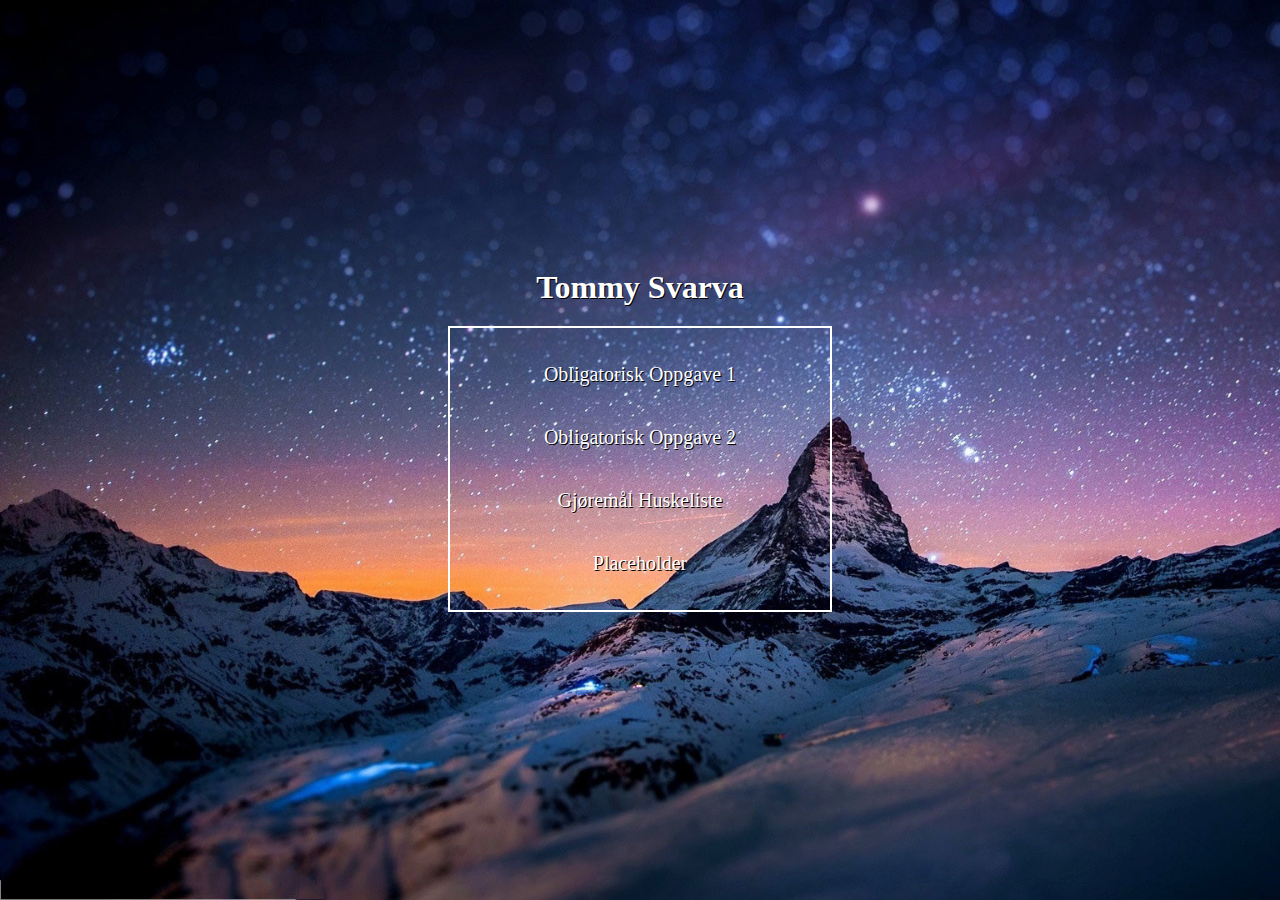
<file: index.html>
<!DOCTYPE html>
<html lang="en">

<head>
    <meta charset="UTF-8">
    <meta name="viewport" content="width=device-width, initial-scale=1.0">
    <meta http-equiv="X-UA-Compatible" content="ie=edge">
    <title>Tommy Svarva | Portefølje</title>
    <link rel="stylesheet" href="index.css">
</head>

<body>
    <main id="mainContent">
        <div id="list">
                <h1>Tommy Svarva</h1>
            <ul>
                <li>
                    <a href="Oblig1/oppgave1.2.html" target="_blank">Obligatorisk Oppgave 1</a>
                </li>
                <li>
                    <a href="Oblig2/Oblig2.html" target="_blank">Obligatorisk Oppgave 2</a>
                </li>
                <li>
                    <a href="TodoListe.html" target="_blank">Gjøremål Huskeliste</a>
                </li>
                <li>
                    <a>Placeholder</a>
                </li>
            </ul>
            <div>
    </main>

</body>

</html>
</file>
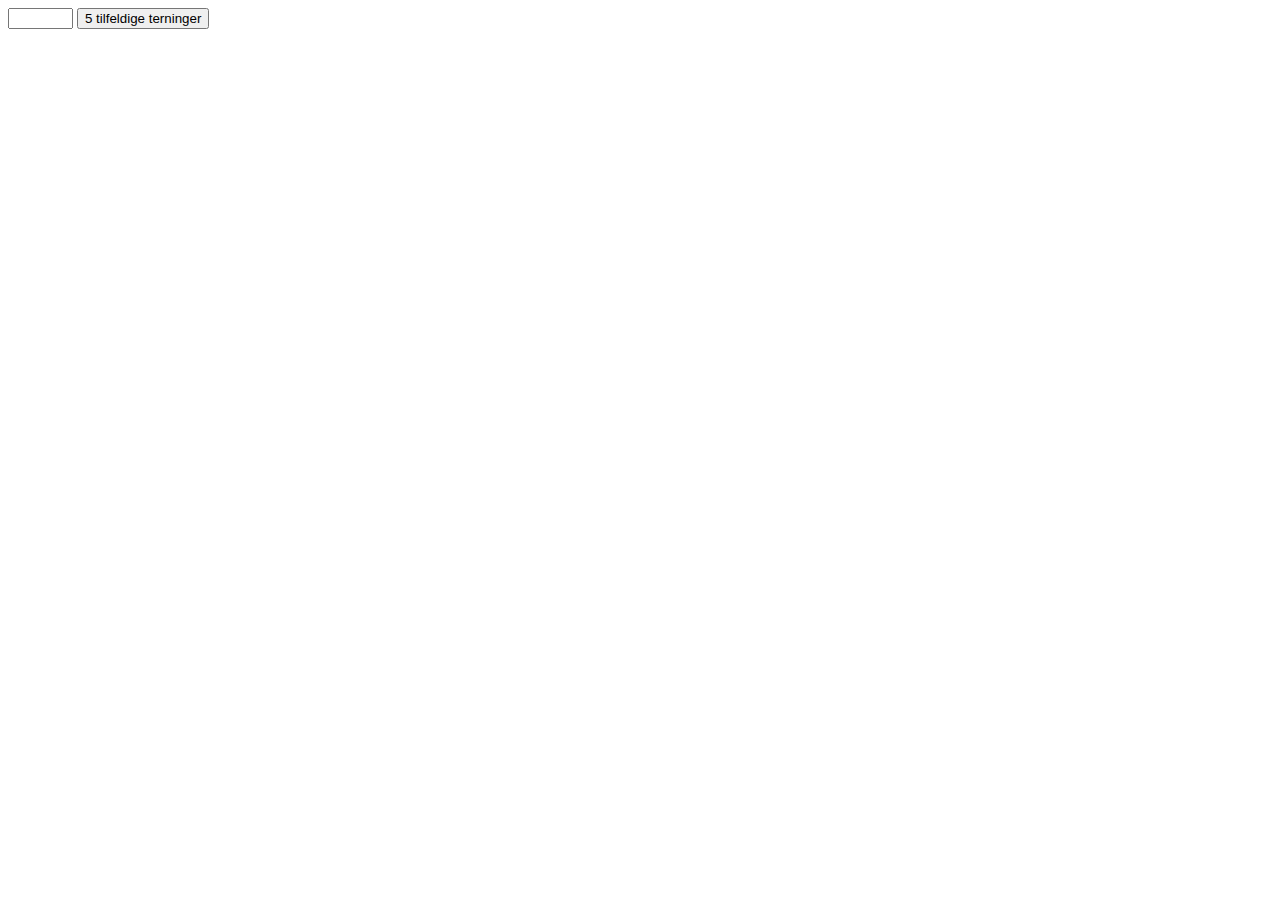
<file: Funksjonell-yatzy.html>
<!DOCTYPE html>

<html lang="en" xmlns="http://www.w3.org/1999/xhtml">

<head>
    <meta charset="utf-8" />
    <title></title>
    <style>
        #dices {
            font-size: 500%;
        }
    </style>
</head>

<body onload="throwDice(); showDice();">
    <input id="diceInput" type="text" size="5" oninput="extractNumbers(this); showDice();" />
    <button onclick="throwDice(); showDice();">5 tilfeldige terninger</button>
    <div id="dices"></div>
    <div id="scoreboard"></div>
    <script>
        var dice = ['⚀', '⚁', '⚂', '⚃', '⚄', '⚅'];
        var diceValues;

        function throwDice() {
            let diceValues = [];
            diceValues.map(returnNumber);
            console.log(diceValues);
        }

        function returnNumber() {
            let number = Math.ceil(Math.random() * 6);
            console.log('ss');
            return number(5);
        }

        function extractNumbers(inputTag) {
            let diceValuesTxt = inputTag.value;
            diceValues = [];
            for (var index = 0; index < diceValuesTxt.length; index++) {
                let dieValue = parseInt(diceValuesTxt[index]);
                diceValues.push(dieValue);
            }
        }

        function showDice() {
            let txt = '';
            for (var index = 0; index < diceValues.length; index++) {
                let dieValue = diceValues[index];
                let dieIndex = dieValue - 1;
                txt += dice[dieIndex];
            }
            document.getElementById('dices').innerHTML = txt;
            updateScoreBoard();
        }

        function updateScoreBoard() {
            document.getElementById('scoreboard').innerHTML = `
                        <table>
                            <tr><td>Enere</td><td>${getScoreOf(1)}</td></tr>
                            <tr><td>Toere</td><td>${getScoreOf(2)}</td></tr>
                            <tr><td>Treere</td><td>${getScoreOf(3)}</td></tr>
                            <tr><td>Firere</td><td>${getScoreOf(4)}</td></tr>
                            <tr><td>Femere</td><td>${getScoreOf(5)}</td></tr>
                            <tr><td>Seksere</td><td>${getScoreOf(6)}</td></tr>
                            <tr><td>Ett par</td><td>${getScoreOfAKind(2)}</td></tr>
                            <tr><td>To par</td><td>${getScoreTwoPairs()}</td></tr>
                            <tr><td>Tre like</td><td>${getScoreOfAKind(3)}</td></tr>
                            <tr><td>Fire like</td><td>${getScoreOfAKind(4)}</td></tr>
                            <tr><td>Liten straight</td><td>${getScoreStraight(true)}</td></tr>
                            <tr><td>Stor straight</td><td>${getScoreStraight(false)}</td></tr>
                            <tr><td>Hus</td><td>${getScoreHouse()}</td></tr>
                            <tr><td>Sjanse</td><td>${getScoreSum()}</td></tr>
                            <tr><td>Yatzy</td><td>${getScoreYatzy()}</td></tr>
                        </table>
                        `;
        }

        function getScoreStraight(isSmall) {
            let counts = getCounts();
            for (let index = 0; index < counts.length; index++) {
                let currentCount = counts[index];
                if (currentCount > 1) {
                    return 0;
                }
            }
            let dieIndexOf6 = 5;
            let dieIndexOf1 = 0;
            let indexToHaveNoneOf = isSmall ? dieIndexOf6 : dieIndexOf1;
            return counts[indexToHaveNoneOf] === 0 ? getScoreSum() : 0;
        }

        function getScoreHouse() {
            var counts = getCounts();
            var nonZeroCount = 0;
            for (let index = 0; index < counts.length; index++) {
                let currentCount = counts[index];
                if (currentCount > 0) {
                    nonZeroCount++;
                }
                if (nonZeroCount > 2 || [1, 4, 5].includes(currentCount)) {
                    return 0;
                }
            }
            return getScoreSum();
        }

        function getScoreSum() {
            var sum = 0;
            for (let index = 0; index < diceValues.length; index++) {
                let currentValue = diceValues[index];
                sum += currentValue;
            }
            return sum;
        }

        function getScoreYatzy() {
            let tmpScore = getScoreOfAKind(5);
            return tmpScore > 0 ? 50 : 0;
        }

        function getScoreOf(value) {
            var sum = 0;
            for (let index = 0; index < diceValues.length; index++) {
                let currentValue = diceValues[index];
                if (currentValue == value) {
                    sum += currentValue;
                }
            }
            return sum;
        }

        function getScoreOfAKind(count) {
            let counts = getCounts();
            for (let index = counts.length - 1; index >= 0; index--) {
                let currentCount = counts[index];
                if (currentCount >= count) {
                    let diceValue = index + 1;
                    return diceValue * count;
                }
            }
            return 0;
        }

        function getScoreTwoPairs() {
            let counts = getCounts();
            var score = 0;
            for (let index = counts.length - 1; index >= 0; index--) {
                let currentCount = counts[index];
                if (currentCount >= 2) {
                    let isSecondPair = score > 0;
                    let diceValue = index + 1;
                    score += diceValue * 2;
                    if (isSecondPair) {
                        return score;
                    }
                }
            }
            return 0;
        }

        function getCounts() {
            // Her teller vi opp antall av hver terning-verdi
            //            ⚀ ⚁  ⚂  ⚃ ⚄  ⚅
            var counts = [0, 0, 0, 0, 0, 0];
            for (let index = 0; index < diceValues.length; index++) {
                let diceValue = diceValues[index];
                let countsIndex = diceValue - 1;
                counts[countsIndex]++;
                console.log(counts);
            }
            return counts;
        }
    </script>
</body>
</file>
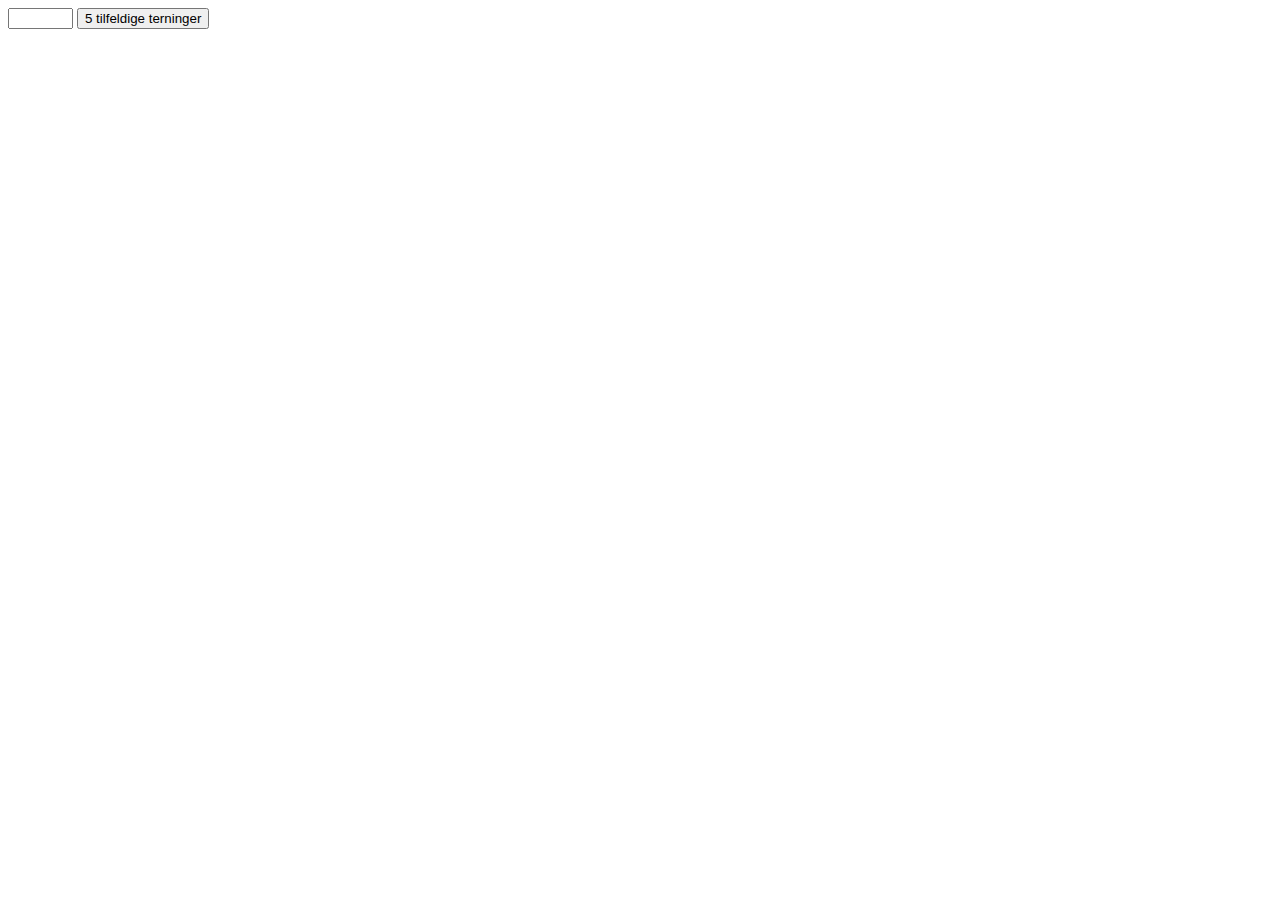
<file: funksjonell.html>
<!DOCTYPE html>

<html lang="en" xmlns="http://www.w3.org/1999/xhtml">

<head>
    <meta charset="utf-8" />
    <title></title>
    <style>
        #dices {
            font-size: 500%;
        }
    </style>
</head>

<body onload="throwDice(); showDice();">
    <input id="diceInput" type="text" size="5" oninput="extractNumbers(this); showDice();" />
    <button onclick="throwDice(); showDice();">5 tilfeldige terninger</button>
    <div id="dices"></div>
    <div id="scoreboard"></div>
    <script>
        var dice = ['⚀', '⚁', '⚂', '⚃', '⚄', '⚅'];
        var diceValues;

        function throwDice() {
            return thrownDices
                .map(generateDice)
                // for (let index = 0; index < 5; index++) {
                //     diceValues.push(Math.ceil(Math.random() * 6));
                // }
                // document.getElementById('diceInput').value = diceValues.join('');
        }

        function generateDice(generatedDices) {

        }

        function extractNumbers(inputTag) {
            let diceValuesTxt = inputTag.value;
            diceValues = [];
            for (var index = 0; index < diceValuesTxt.length; index++) {
                let dieValue = parseInt(diceValuesTxt[index]);
                diceValues.push(dieValue);
            }
        }

        function showDice() {
            let txt = '';
            for (var index = 0; index < diceValues.length; index++) {
                let dieValue = diceValues[index];
                let dieIndex = dieValue - 1;
                txt += dice[dieIndex];
            }
            document.getElementById('dices').innerHTML = txt;
            updateScoreBoard();
        }

        function updateScoreBoard() {
            document.getElementById('scoreboard').innerHTML = `
                        <table>
                            <tr><td>Enere</td><td>${getScoreOf(1)}</td></tr>
                            <tr><td>Toere</td><td>${getScoreOf(2)}</td></tr>
                            <tr><td>Treere</td><td>${getScoreOf(3)}</td></tr>
                            <tr><td>Firere</td><td>${getScoreOf(4)}</td></tr>
                            <tr><td>Femere</td><td>${getScoreOf(5)}</td></tr>
                            <tr><td>Seksere</td><td>${getScoreOf(6)}</td></tr>
                            <tr><td>Ett par</td><td>${getScoreOfAKind(2)}</td></tr>
                            <tr><td>To par</td><td>${getScoreTwoPairs()}</td></tr>
                            <tr><td>Tre like</td><td>${getScoreOfAKind(3)}</td></tr>
                            <tr><td>Fire like</td><td>${getScoreOfAKind(4)}</td></tr>
                            <tr><td>Liten straight</td><td>${getScoreStraight(true)}</td></tr>
                            <tr><td>Stor straight</td><td>${getScoreStraight(false)}</td></tr>
                            <tr><td>Hus</td><td>${getScoreHouse()}</td></tr>
                            <tr><td>Sjanse</td><td>${getScoreSum()}</td></tr>
                            <tr><td>Yatzy</td><td>${getScoreYatzy()}</td></tr>
                        </table>
                        `;
        }

        function getScoreStraight(isSmall) {
            let counts = getCounts();
            for (let index = 0; index < counts.length; index++) {
                let currentCount = counts[index];
                if (currentCount > 1) {
                    return 0;
                }
            }
            let dieIndexOf6 = 5;
            let dieIndexOf1 = 0;
            let indexToHaveNoneOf = isSmall ? dieIndexOf6 : dieIndexOf1;
            return counts[indexToHaveNoneOf] === 0 ? getScoreSum() : 0;
        }

        function getScoreHouse() {
            var counts = getCounts();
            var nonZeroCount = 0;
            for (let index = 0; index < counts.length; index++) {
                let currentCount = counts[index];
                if (currentCount > 0) {
                    nonZeroCount++;
                }
                if (nonZeroCount > 2 || [1, 4, 5].includes(currentCount)) {
                    return 0;
                }
            }
            return getScoreSum();
        }

        function getScoreSum() {
            var sum = 0;
            for (let index = 0; index < diceValues.length; index++) {
                let currentValue = diceValues[index];
                sum += currentValue;
            }
            return sum;
        }

        function getScoreYatzy() {
            let tmpScore = getScoreOfAKind(5);
            return tmpScore > 0 ? 50 : 0;
        }

        function getScoreOf(value) {
            var sum = 0;
            for (let index = 0; index < diceValues.length; index++) {
                let currentValue = diceValues[index];
                if (currentValue == value) {
                    sum += currentValue;
                }
            }
            return sum;
        }

        function getScoreOfAKind(count) {
            let counts = getCounts();
            for (let index = counts.length - 1; index >= 0; index--) {
                let currentCount = counts[index];
                if (currentCount >= count) {
                    let diceValue = index + 1;
                    return diceValue * count;
                }
            }
            return 0;
        }

        function getScoreTwoPairs() {
            let counts = getCounts();
            var score = 0;
            for (let index = counts.length - 1; index >= 0; index--) {
                let currentCount = counts[index];
                if (currentCount >= 2) {
                    let isSecondPair = score > 0;
                    let diceValue = index + 1;
                    score += diceValue * 2;
                    if (isSecondPair) {
                        return score;
                    }
                }
            }
            return 0;
        }

        function getCounts() {
            // Her teller vi opp antall av hver terning-verdi
            //            ⚀ ⚁  ⚂  ⚃ ⚄  ⚅
            var counts = [0, 0, 0, 0, 0, 0];
            for (let index = 0; index < diceValues.length; index++) {
                let diceValue = diceValues[index];
                let countsIndex = diceValue - 1;
                counts[countsIndex]++;
            }
            return counts;
        }
    </script>
</body>

</html>
</file>
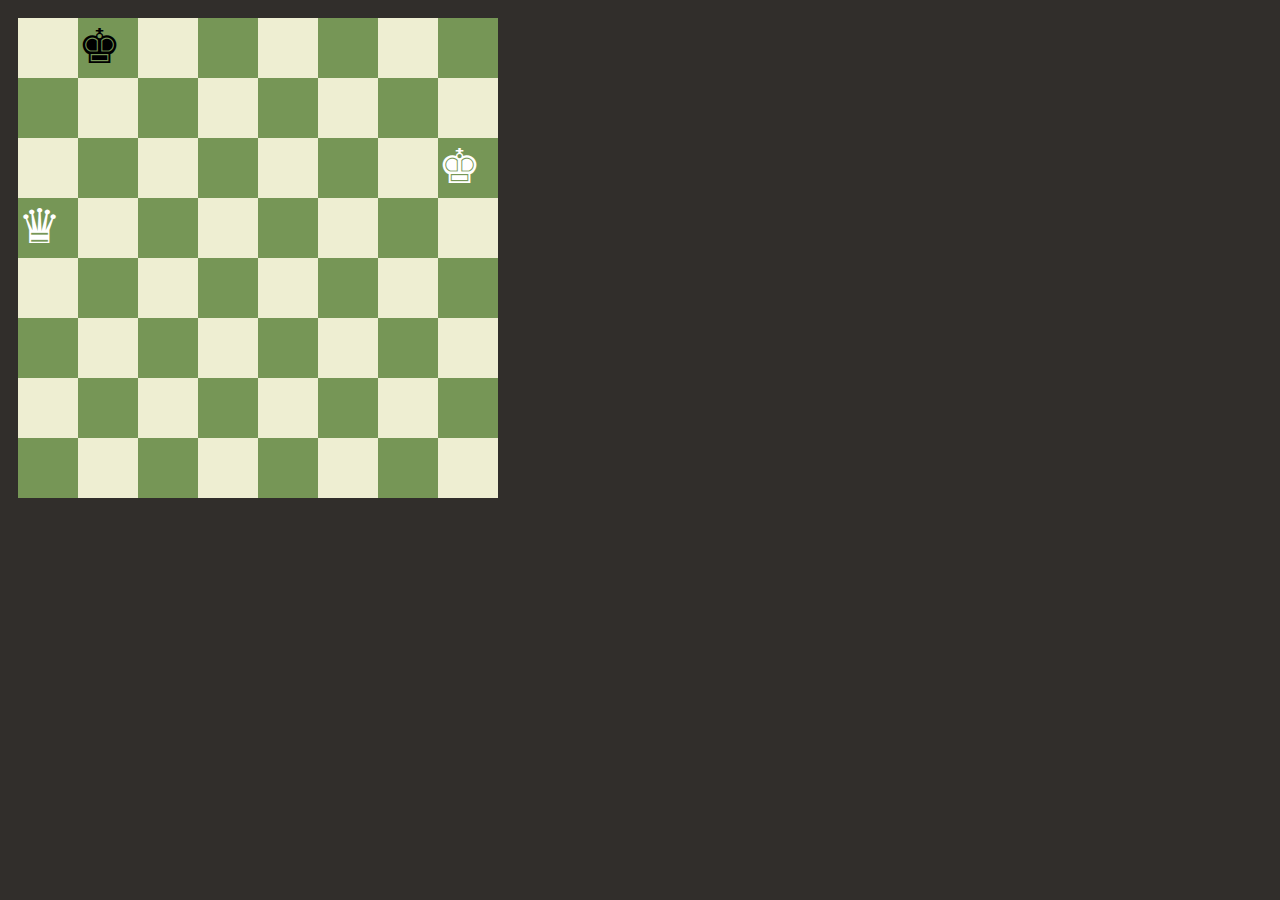
<file: Funksjonell2.html>
<!DOCTYPE html>

<html lang="en" xmlns="http://www.w3.org/1999/xhtml">

<head>
    <meta charset="utf-8" />
    <title></title>
    <style>
        body {
            background-color: rgb(49, 46, 43);
            padding: 10px;
            font-size: 300%;
        }
        
        div.board {
            display: grid;
            grid-template-columns: repeat(8, 60px);
            grid-template-rows: repeat(8, 60px);
        }
        
        div.black {
            background-color: rgb(118, 150, 86);
        }
        
        div.white {
            background-color: rgb(238, 238, 210);
        }
        
        span.whitePiece {
            color: white;
        }
    </style>
</head>

<body>
    <div id="board" class="board">
    </div>

    <script>
        var boardDiv = document.getElementById('board');
        var boardModel = createBoard();
        boardModel[23].piece = {
            type: 'king',
            isWhite: true
        };
        boardModel[24].piece = {
            type: 'queen',
            isWhite: true
        };
        boardModel[1].piece = {
            type: 'king',
            isWhite: false
        };
        show();


        console.log(boardModel.filter(square => square.piece));

        function createBoard() {
            return createArray(8).map(createRow) // Lager et nytt array
                .reduce((board, row) => board.concat(row), []); // den initielle verdien slås sammen med den nye verdien. Gjør flere arrays til et array.
        }

        function createRow(i) {
            console.log(i);
            var isFirstSquareWhite = i % 2 == 0; // Hvis i kan deles på 2 er variablen true. Hvis ikke er den false
            console.log(isFirstSquareWhite);
            var x = isFirstSquareWhite ? 1 : 0; // Setter x til å være 1 eller 0. Hvis true (1). Hvis false (0)
            console.log(x);
            return createArray(8).map(i => ({
                isBlack: i % 2 === x // returnerer et object med isBlack: true/false
            }));
        }

        function createArray(n) {
            return Array.from(new Array(n).keys()); //returns 8 arrays [0, 1, 2, 3, 4, 5, 6, 7]
        }

        function show() {
            boardDiv.innerHTML = boardModel
                .map(htmlFromSquareModel)
                .reduce((allHtml, squareHtml) => allHtml + squareHtml, '');
        }

        function htmlFromSquareModel(squareModel) {
            var content = getColoredPieceCharacter(squareModel.piece);
            return `<div class="${squareModel.isBlack ? 'black' : 'white'}">${content}</div>`;
        }

        function getColoredPieceCharacter(pieceModel) {
            if (!pieceModel) return '';
            var pieceCharacter = getPieceCharacter(pieceModel.type);
            return pieceModel.isWhite ? `<span class="whitePiece">${pieceCharacter}</span>` : pieceCharacter;
        }

        function getPieceCharacter(type) {
            if (type === 'king') return '♚';
            if (type === 'queen') return '♛';
            if (type === 'rook') return '♜';
            if (type === 'bishop') return '♝';
            if (type === 'knight') return '♞';
            if (type === 'pawn') return '♟';
            return '';
        }
    </script>
</body>

</html>
</file>
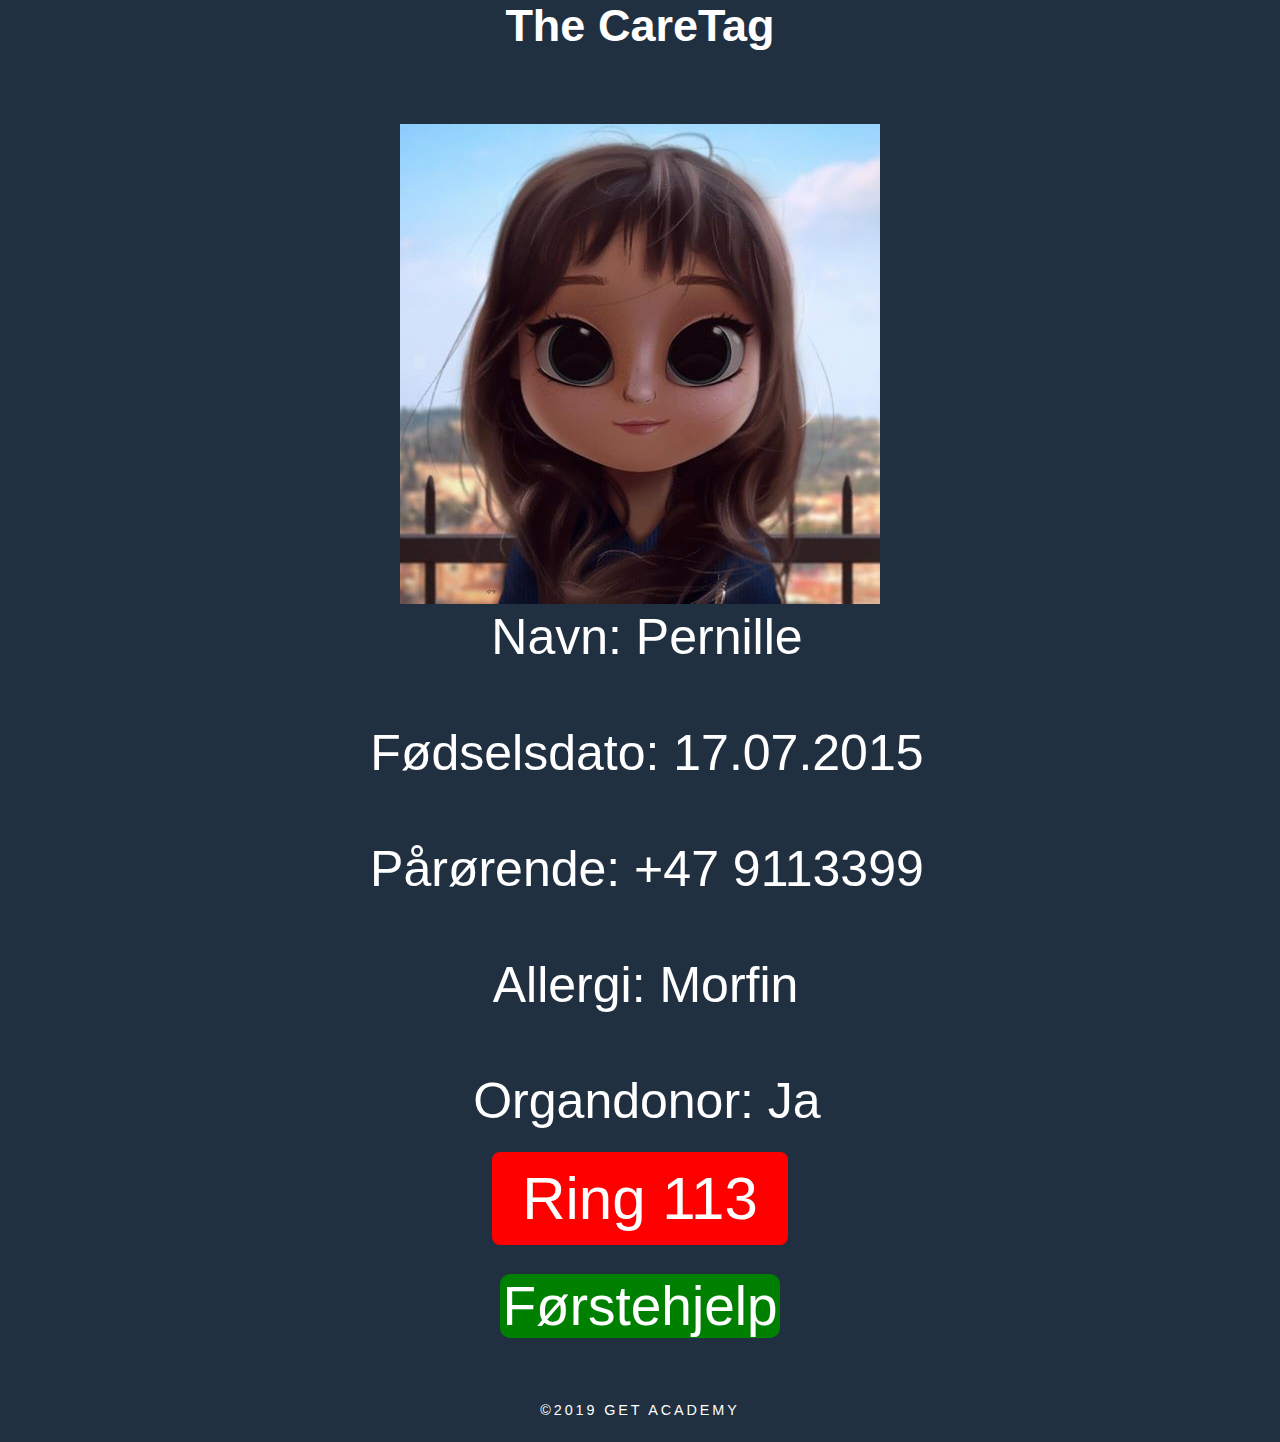
<file: Landing.html>
<!DOCTYPE html>

<html lang="en" xmlns="http://www.w3.org/1999/xhtml">
<head>
    <meta charset="utf-8" />
    <title>The CareTag</title>

<style>
	*{
    padding: 0; border: 0; margin: 0;
    box-sizing: border-box;
    list-style-type: none; /* Styled in normalize.css */
    text-decoration: none;
    color: white;
    font-family: helvetica;
    text-align: center;
	}
body {
    background-color: #213041;
	}

.masthead{
    /* Gjør så menyen vises */
    position: relative;
    z-index: 1000;
    top: 0;
    left: 0;
    width: 100%;
    align-items: baseline;
    display: flex;
    justify-content: space-between;

}   
.masthead h1 {
    transition-delay: 450ms;

} 
.menu-toggle {
    margin-left: auto;
    margin-right: auto;
    cursor: pointer;
    width: 280px;
    z-index: 3;
    text-align: center;
    background-color: green;
    color: white;
    display: block;
    font-size: 55px;
    border-radius: 10px;
    margin-top: 25px;
} 
.menu-toggle .one {
    margin-bottom: 7px; 
}
/*endrer på copyright(tekst i bunn)*/
.main-contents{
    flex: auto;
} 
.main-footer{
    font-size: .9em;
    letter-spacing: .18rem;
    margin-bottom: 1.5rem;
     margin-top: 4rem;
    text-align: center;
    text-transform: uppercase;
}
/* Style and animate the nav overlay */
.main-nav-list::before,
.main-nav-list::after{
    background-color: #CC0000;
    content:"";
    position: absolute;
    top: 0;
    height: 100vh;
    width: 0vw;
    transition: all 100ms ease-in-out 150ms;
}
.main-nav-list::before{
    left: 0;
}
.main-nav-list::after{
    right: 0;
}
/*Utseende+ på tekst i menyen*/
.main-nav-list ul{
    position: absolute;
    top: -30%;
    left: 50%;
    transform: translate(-50%,-50%);
    transition-duration: 100ms;
    transition-timing-function: ease-in-out;
    z-index: 2000;
}
.main-nav-list a{
    display: block;
    font-size: 2rem;
    letter-spacing: 3px;
    margin-bottom: 15px;
    opacity: 0;
    text-align: center;
    text-transform: uppercase;
    transition-delay: 100ms;
}

/*Får opp og bort listen*/
.main-nav-list.active::before,
.main-nav-list.active::after{
    width: 25vw;
}
/*viser det som står i menyen når den er åpen*/
.main-nav-list.active ul{
    top: 50%;
    transform: translate(-50%,-50%);
    transition-delay: 560ms;
    transition-duration: 240ms;
    transition-timing-function: cubic-bezier(.1, .2, .3, 1.4);
}
.main-nav-list.active a{
    transition-delay: 600ms;
    opacity: 1;
}
/*skjuler det under siden som kommer opp*/
.wrapper.active h1{
    color: transparent;
}
.wrapper.active pre {
    color: transparent;
}
.wrapper.active img {

    display: block;
    opacity: 0.0;
}
.wrapper.active button {
    opacity: 0.0;
    transition-delay: 150ms;
    transition-duration: 350ms;
}

button {
    font-size: 60px;
    background-color: red;
    border-radius: 8px;
    border: none;
    color: white;
    padding: 12px 30px;
    text-decoration: none;
    margin: 4px 2px;
    cursor: pointer;
}
pre {
    font-size: 50px;
}
h1 {
    font-size: 45px;
    text-align: center;
    margin-left: auto;
    margin-right: auto;
}
</style> </head>
<body>
<div class="wrapper active-element">
<header class="main-header">
<nav>
<div class="masthead active-element">
<h1>The CareTag</h1>
</div>
 <div class="main-nav-list active-element">
  <ul>
       <li><a href="https://www.rodekorsforstehjelp.no/rad-og-informasjon/instruksjonsvideoer/" target="_blank">Instruksjonsvideoer om førstehjelp</a></li>
       <br />
       <li><a href="https://helsenorge.no/forstehjelp-og-skader/hjerte-og-lungeredning" target="_blank">Hjerte-og-lungeredning</a></li>
       <br />
       <li><a href="#">Om The CareTag</a></li>
</ul>
</div>

</nav>
</header>
<main class="main-contents">
<br />
<br />
<br />


<br />
<img src="pernille.png" alt="profilbilde">

<pre>
 Navn: Pernille

 Fødselsdato: 17.07.2015

 Pårørende: +47 9113399

 Allergi: Morfin

 Organdonor: Ja
</pre>
<br />
<button type="button" onclick="alert('Ringer 113')">Ring 113</button>
<div id="menu-toggle" class="menu-toggle active-element">Førstehjelp</div>
</main>
<footer class="main-footer active-element"><span class="copyright">&copy;2019 Get Academy</span></footer>
</div>

<script>
/*grab HTML items from this file*/
/*id = #, class = .*/
var menuToggle = document.querySelector("#menu-toggle");
var activeElements = document.querySelectorAll(".active-element");
var toggledMenu = menuToggle.addEventListener("click", function(){


for(var activated = 0; activated < activeElements.length; activated++){
    activeElements[activated].classList.toggle("active"); }
})


</script>
</html>
</body>
</file>
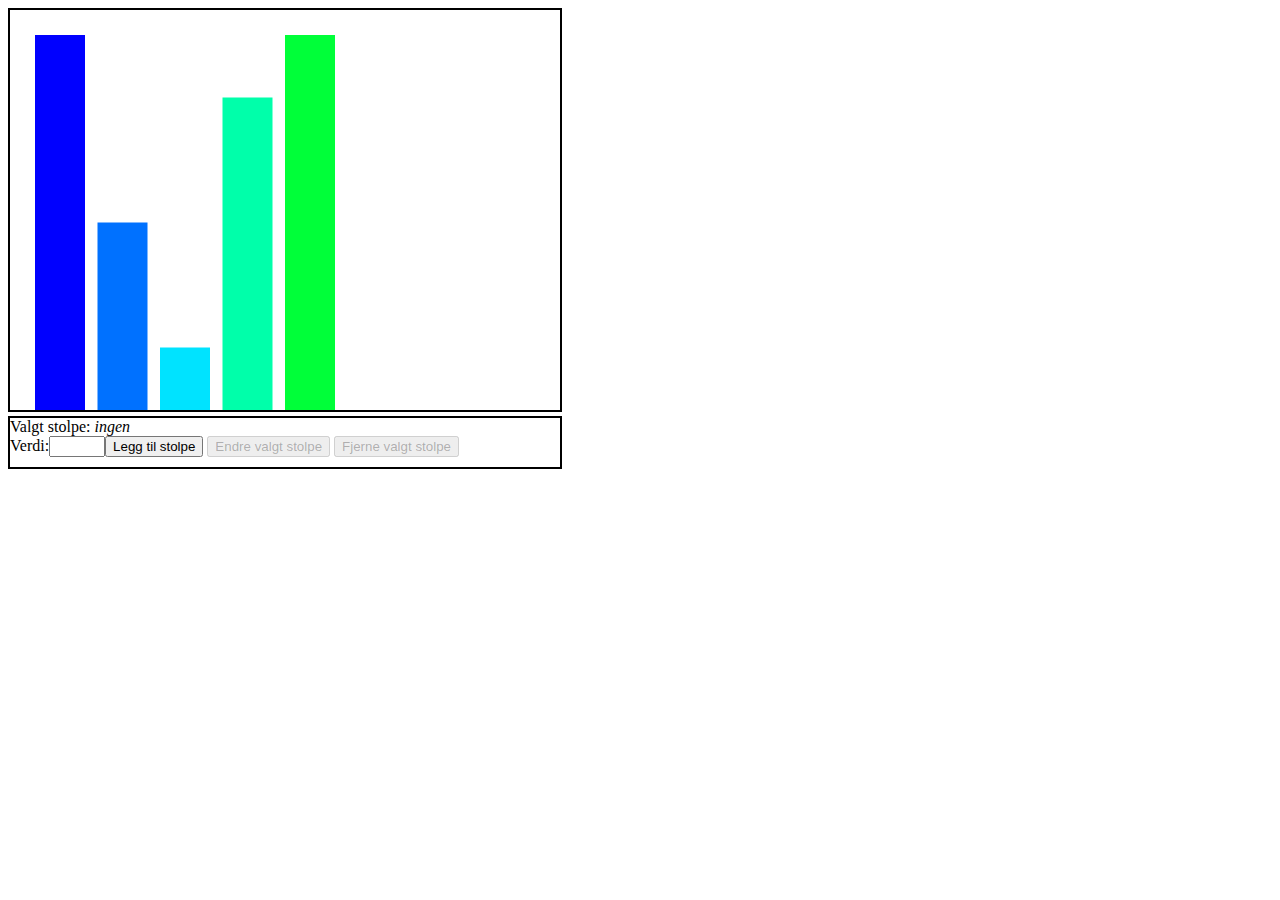
<file: Oblig2.html>
<!DOCTYPE html>
<html lang="en">

<head>
    <meta charset="UTF-8">
    <meta name="viewport" content="width=device-width, initial-scale=1.0">
    <meta http-equiv="X-UA-Compatible" content="ie=edge">
    <title>Tommy Svarva - Obligatorisk oppgave 2</title>
    <link rel="stylesheet" type="text/css" href="Oblig2.css" />
</head>

<body>
    <div>
        <svg id="chart" width="500" viewBox="0 0 80 60"></svg>
    </div><div id="options">Valgt stolpe: <i id="valgtStolpe">ingen</i><br />
    Verdi:<input type="number" min="1" max="10" id="inputx" /><button id="addbutton" onclick="addSquare()">Legg til stolpe</button>
    <button disabled id="changebutton" onclick="changeSquare()">Endre valgt stolpe</button>
    <button disabled id="removebutton" onclick="removeSquare(square)">Fjerne valgt stolpe</button>
        </div>

    <script>
        //MODELS
        let numbers = [7, 3, 1, 5, 8];
        let square = 0;
        var svgTag = document.getElementById('chart');
        let changeButton = document.getElementById('changebutton');
        let removeButton = document.getElementById('removebutton');
        let addButton = document.getElementById('addbutton');
        let input = document.getElementById('inputx');
        let chosenBar = document.getElementById("valgtStolpe");
        showChart();



        //VIEW
        function showChart() {
            let svgInnerHtml = '';
            for (let i = 0; i < numbers.length; i++) {
                svgInnerHtml += createBar(numbers[i], i + 1);
            }
            svgTag.innerHTML = svgInnerHtml;
        }

        // EN FUNKSJON SOM LAGER EN FIRKANT
        function createBar(number, barNo) {
            const width = 8;
            const spacing = 2;
            let x = (barNo - 1) * (width + spacing);
            let height = number * 10;
            let y = 60 - height;
            let color = calcColor(1, 10, barNo);
            checkIfSelected();
            if (square == barNo) {
                return `<rect width="${width}" height="${height}"
                            x="${x}" y="${y}" fill="${color}" onclick="assignID(${barNo})" stroke="black" stroke-width="0.4"></rect>`;
            } else {
                return `<rect width="${width}" height="${height}"
                            x="${x}" y="${y}" fill="${color}" onclick="assignID(${barNo})"></rect>`;
            }
        }

        // En funksjon som gir barene en variabelverdi, basert på "barNo" sin verdi
        function assignID(chosenSquare) {
            //Hvis parameteret{barNo} allerede er det samme som (square) sin verdi, så vil den sette square til 0;
            // Dette vil kun skje om square allerede har fått en verdi fra en tidligere onclick DVS det som skjer i else
            if (chosenSquare == square) {
                square = 0;
                showChart();
            } else {
                square = chosenSquare; //Hvis ikke "{barNo}" = var square blir variablen square endret til å være lik {barNo}. 
                showChart();
            }
        }

        // En funksjon som sjekker om en firkant er valgt basert på variablen square sin value
        function checkIfSelected() {
            if (square == 0) {
                changeButton.disabled = true;
                removeButton.disabled = true;
            } else {
                changeButton.disabled = false;
                removeButton.disabled = false;
            }
            chosenBarNr();
        }

        //Legg til stolpe basert på input sin value. Denne blir lagt til i numbers array
        function addSquare() {
            if (input.value < 1 || input.value > 10) {
                alert("FEIL: INGEN VERDI OPPGITT (Verdi må være mellom 1-10");
            } else {
                numbers.push(input.value);
                showChart();
            }
        }

        // Endre Stolpe som er valgt(square) og endre verdien på array basert på square-1
        function changeSquare() {
            if (input.value < 1 || input.value > 10) {
                alert("FEIL:Verdi må være mellom 1-10");
            } else {
                numbers[square - 1] = input.value;
                showChart();
            }
        }

        // Fjerner stolpe basert på barnr. 
        function removeSquare(barnr) {
            numbers.splice(barnr - 1, 1);
            showChart();
        }

        // Viser hvilken stolpe basert på square sin verdi
        function chosenBarNr () {
            if (square == 0) {
                chosenBar.innerHTML = "ingen";
            } else {
                chosenBar.innerHTML = square;
            }
        }

        // EN FUNKSJON SOM KALKULERER FARGE VED BRUK AV HSL. 
        // FUNKSJONEN TAR INN 3 PARAMETERS, SOM BLIR BRUKT FOR Å GENERERE FARGE.
        function calcColor(min, max, val) {
            var minHue = 240,
                maxHue = 0;
            var curPercent = (val - min) / (max - min);
            var colString = "hsl(" + ((curPercent * (maxHue - minHue)) + minHue) + ",100%,50%)";
            return colString;
        }
   </script>
</body>
</html>
</file>
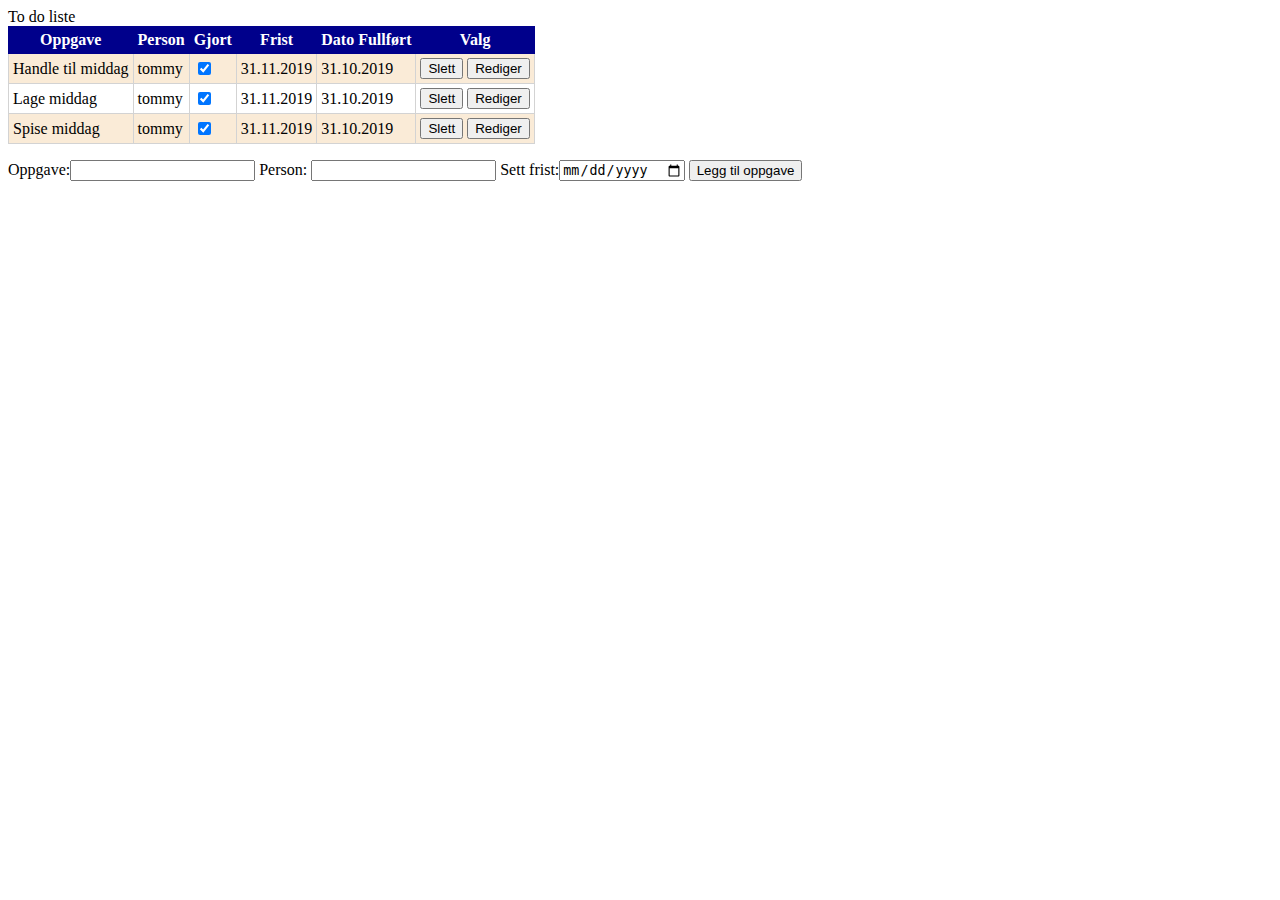
<file: TodoListe.html>
<!DOCTYPE html>

<html lang="en" xmlns="http://www.w3.org/1999/xhtml">

<head>
    <meta charset="utf-8" />
    <title></title>
    <style>
        table,
        tr,
        td,
        th {
            border: 1px solid lightgray;
            border-collapse: collapse;
        }
        
        td,
        th {
            padding: 4px;
        }
        
        th {
            background-color: darkblue;
            border: 1px solid darkblue;
            color: white;
        }
        
        tr:nth-child(even) {
            background: antiquewhite;
        }
    </style>
</head>

<body>
   
    To do liste
    <table id="tasksTable"></table>
    <div id="addTaskWindow">
        <p> Oppgave:<input id="taskDescription" type="text" /> Person: <input id="taskPerson" type="text" />  
            Sett frist:<input id="dateDeadLine" type="date" /> 
            <button onclick="addTask()">Legg til oppgave</button> 
        </p>
    </div>
    <script>
        // Model
        var tasks = [{
            description: 'Handle til middag',
            person: 'tommy',
            isDone: true,
            deadLine: '31.11.2019',
            done: '31.10.2019'
        }, {
            description: 'Lage middag',
            person: 'tommy',
            isDone: true,
            deadLine: '31.11.2019',
            done:'31.10.2019'
        }, {
            description: 'Spise middag',
            person: 'tommy',
            isDone: true,
            deadLine: '31.11.2019',
            done: '31.10.2019'
        }, ];
        // View
        var tasksTable = document.getElementById('tasksTable');


        show();

        function show() {
            let html = `
                        <tr>
                            <th>Oppgave</th>
                            <th>Person</th>
                            <th>Gjort</th>
                            <th>Frist</th>
                            <th>Dato Fullført</th>
                            <th>Valg</th>
                        </tr>`;
            for (let i = 0; i < tasks.length; i++) {
                html += createHtmlRow(i);
            }
            tasksTable.innerHTML = html;
        }

        function createHtmlRow(i) {
            const task = tasks[i];
            const checkedHtml = task.isDone ? 'checked="checked"' : ''; // trenger en forklaring på hva som skjer her ?


            if (!task.editMode) // En if settning som sjekker om properien .editMode ikke eksisterer. Hvis den ikke gjør det, tegner den opp normalt
            // men hvis den gjør det så tegner den opp med en edit input og en update task button.
                return `<tr>
                            <td>${task.description}</td>
                            <td>${task.person}</td>
                            <td><input onchange="changeIsDone(this, ${i})" type="checkbox" ${checkedHtml} /></td>
                            <td>${task.deadLine}</td>
                            <td>${task.done}</td>
                            <td>
                                <button onclick="deleteTask(${i})">Slett</button>
                                <button onclick="editTask(${i})">Rediger</button>
                            </td>
                            
                        </tr>
                        `;
            return ` <tr>    
                            <td><input id="editDescription${i}" type="text" value="${task.description}"/></td>
                            <td><input id="editPerson${i}" type="text" value="${task.person}"/></td>
                            <td><input onchange="changeIsDone(this, ${i})" type="checkbox" ${checkedHtml} /></td>
                            <td><input id="editDeadLine${i}" type="date" value="${task.description}"/></td>
                            <td><input id="editDone${i}" type="date" value="${task.description}"/></td>
                            <td>
                                <button onclick="updateTask(${i})">Lagre</button>
                            </td>
                        </tr>
                        `;
        }

        // Controller
        var taskDescriptionInput = document.getElementById('taskDescription');
        var dateDeadLineInput = document.getElementById('dateDeadLine');
        let deadLine = '';
        

        // Vi legger til et objekt i arrayet tasks. Så setter vi taskDescriptionInput sin value til å være blank igjen.
        function addTask() {
            if (dateDeadLineInput.value) {
                deadLine = new Date(dateDeadLineInput.value).toLocaleDateString();
            }
            tasks.push({
                description: taskDescriptionInput.value,
                isDone: false,
                person: taskPerson.value,
                deadLine: deadLine,
                done: 'not done'
            });
            taskDescriptionInput.value = '';
            taskPerson.value = '';
            show();

        }

        // Denne gjør om isDone fra å være "false" til å være "checked"
        // men hvis jeg skriver en if settning senere da, sjekke om den er checked ved å skrive = true; ?
        function changeIsDone(checkbox, index) {
            tasks[index].isDone = checkbox.checked;
            if (checkbox.checked){
            tasks[index].done = new Date().toLocaleDateString();
            } else {
                tasks[index].done = 'not done';
            }
            show();
        }

        // Fjerner den neste verdien 
        function deleteTask(index) {
            tasks.splice(index, 1);
            show();
        }
        // Når jeg clicker på edit task vil tasks objectet få en property .editMode har verdien true
        function editTask(index) {
            tasks[index].editMode = true;
            show();
        }

        //Henter ut html ved hjelp av variablen id som alltid vil være lik som i html koden vi skal endre. Så henter vi ut elementet og legger den i en variabel.
        // Vi endrer task description til å være lik input.value og setter igjen edit mode til å være false
        function updateTask(index) {
            const id = `editDescription${index}`;
            const id2 = `editPerson${index}`;
            const id3 = `editDeadLine${index}`
            const id4 = `editDone${index}`
            const inputTag = document.getElementById(id);
            const inputTag2 = document.getElementById(id2);
            const inputTag3 = document.getElementById(id3);
            const inputTag4 = document.getElementById(id4);
            const task = tasks[index];
            task.description = inputTag.value;
            task.person = inputTag2.value;
            task.editMode = false;
            task.deadLine = inputTag3.value;
            task.done = inputTag4.value;
            show();
        }
    </script>
</body>

</html>
</file>
<file: The CareTag Project/main.html>
<!DOCTYPE html>
<html lang="en">

<head>
    <meta charset="UTF-8">
    <meta name="viewport" content="width=device-width, initial-scale=1.0">
    <meta http-equiv="X-UA-Compatible" content="ie=edge">
    <title>Illda-Care mal</title>
    <link rel="stylesheet" type="text/css" href="main.css">
    <script src="models.js"></script>

</head>

<body>
    <!-- <div class='page' id="page-container"></div> -->
    <div class='pageNav' id="page-container">
        <div class="main-content">Profil</div>
        <div class="nav-bar"></div>

        <!-- </div> -->

        <script>
            //Toggle navigation bar.
            // function toggleNav() {
            //     let pageInnerHtml = `
            //     <div class='pageNav' id="page-container">
            //     <div class="main-content">Profil</div>
            //     <div class="nav-bar"></div>`;
            //     document.body.innerHTML = pageInnerHtml;

            // }
        </script>
</body>

</html>
</file>
<file: index.css>
body {
    margin: 0;
    padding: 0;
    height: 100%;
    width: 100%;
}

h1 {
    margin: 0;
    padding: 0;
    color: white;
    font-family: Georgia, 'Times New Roman', Times, serif, Haettenschweiler, 'Arial Narrow Bold', sans-serif;
    text-shadow: 1px 1px #000000;
}

ul {
    list-style-type: none;
    color: white;
    padding: 0;
    border: 2px solid white;
    padding: 15px;
    font-size: 20px;
}

li {
    padding: 20px;
    font-family: Georgia, 'Times New Roman', Times, serif, Haettenschweiler, 'Arial Narrow Bold', sans-serif;
    text-shadow: 1px 1px #000000;
}
li:hover {
    font-size: 23px;
}

a {
    text-decoration: none;
    color: white;
}

#mainContent {
    position: relative;
    width: 100%;
    height: 100vh;
    display: flex;
    box-sizing: border-box;
    background-image: url("mountain.jpg");
    background-repeat: no-repeat;
    background-size: cover;
    text-align: center;
    justify-content: center;
    align-items: center;
}

#list {
    width: 30%;
    margin: 0 auto;
}
</file>
<file: Oblig2.css>
svg {
    overflow: hidden;
    padding: 25px;
    padding-bottom: 0px;
    border: 2px solid black;
}

#options {
    border: 2px solid black;
    width: 550px;
    padding-bottom: 10px;
   
}
</file>
<file: The CareTag Project/main.css>
/*.page =Height 100%, så skal .navbar være 25-50px og .main-content skal vise resten
 
*/

div.page {
    height: 100%;
    display: grid;
    grid-template-rows: 1fr;
    grid-template-columns: auto;
    grid-template-areas: 'main-content';
}

div.pageNav {
    height: 100vh;
    display: grid;
    grid-template-rows: 9fr 3fr;
    grid-template-columns: auto;
    grid-template-areas: 'main-content' 'nav-bar';
}

.main-content {
    background-color: #213041;
    color: white; 
}

.nav-bar {
    border: 1px solid black;
    background-color: #f4f4f4;
}


/* Tablet Styles */

@media only screen and (min-width: 401px) and (max-width: 960px) {
    .sign-up,
    .feature-1,
    .feature-2,
    .feature-3 {
        width: 50%;
    }
}

@media only screen and (min-width: 961px) {
    .page {
        width: 960px;
        margin: 0 auto;
    }
    .feature-1,
    .feature-2,
    .feature-3 {
        width: 33.3%;
    }
    .header {
        height: 400px;
    }
}
</file>
